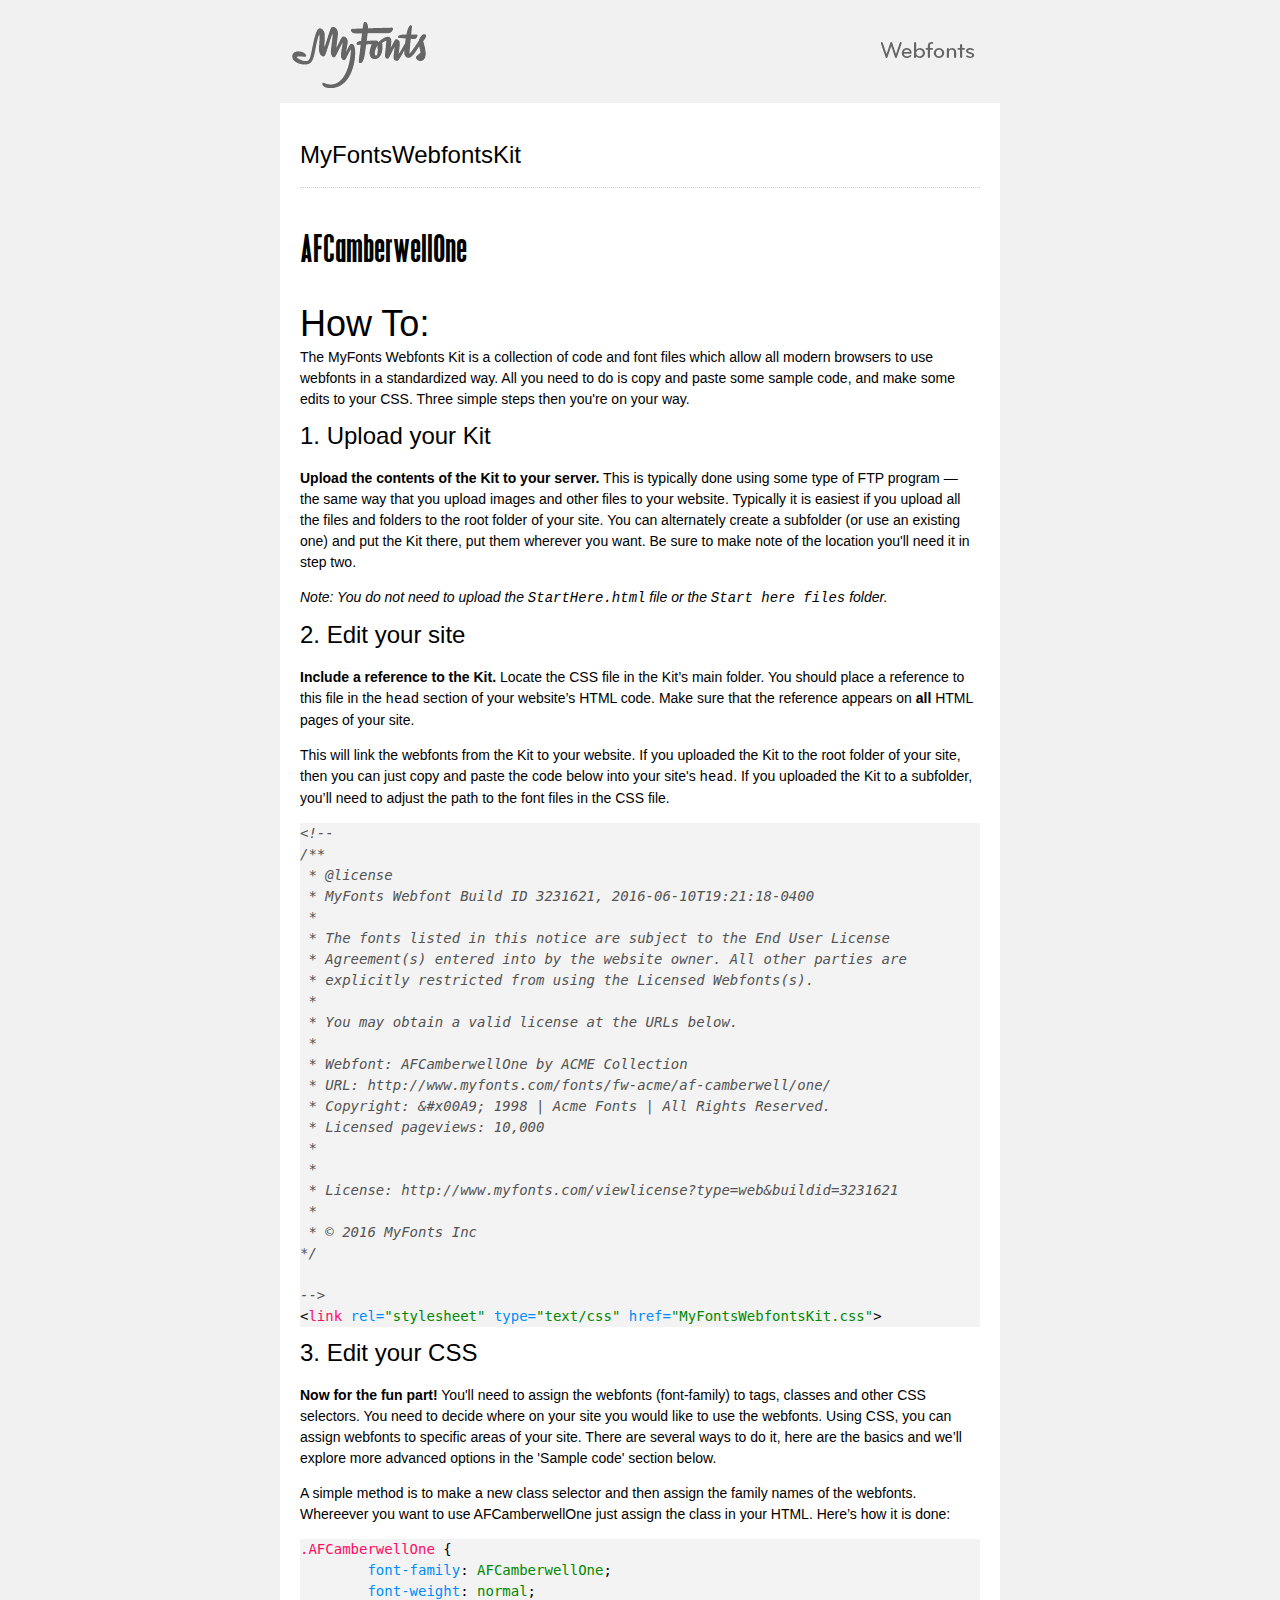
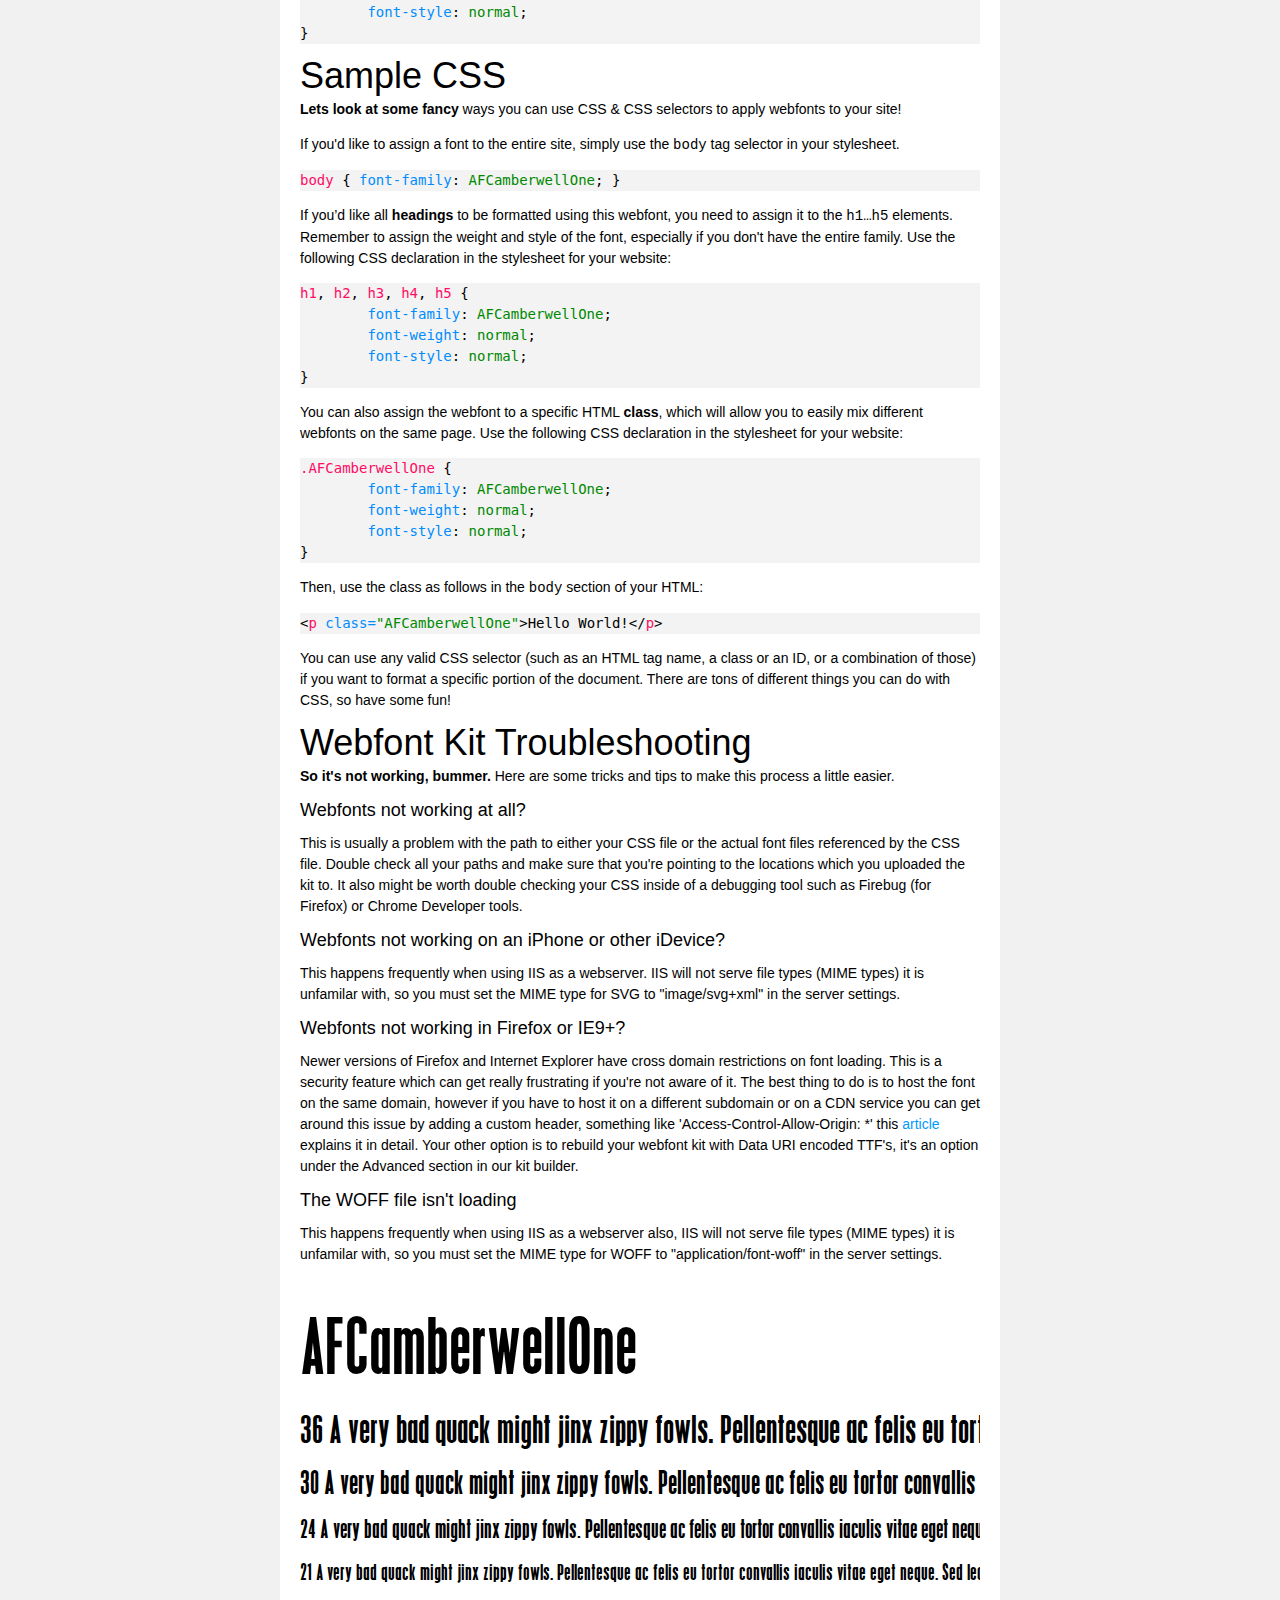
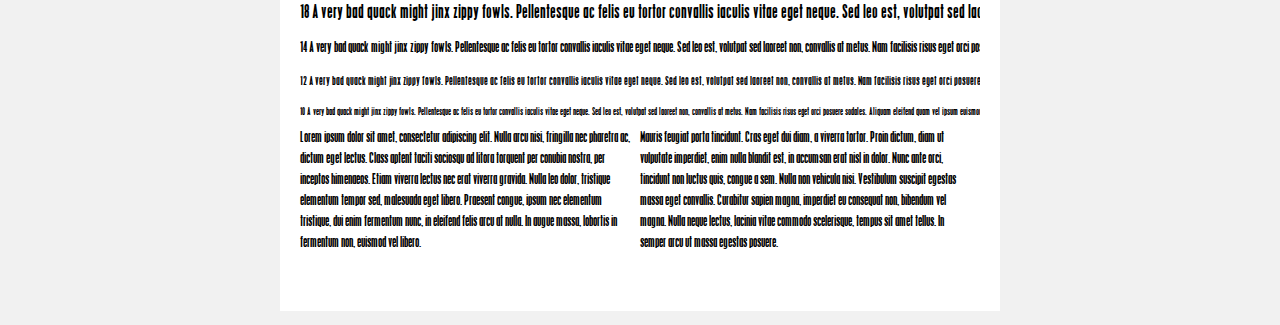
<file: css/MyFontsWebfontsKit/StartHere.html>
<!DOCTYPE html PUBLIC "-//W3C//DTD XHTML 1.0 Strict//EN"
	"http://www.w3.org/TR/xhtml1/DTD/xhtml1-strict.dtd">

<html xmlns="http://www.w3.org/1999/xhtml" xml:lang="en" lang="en">
<head>
<title>MyFontsWebfontsKit</title>
<meta http-equiv="Content-Type" content="text/html; charset=UTF-8"/>

<!--
/**
 * @license
 * MyFonts Webfont Build ID 3231621, 2016-06-10T19:21:18-0400
 * 
 * The fonts listed in this notice are subject to the End User License
 * Agreement(s) entered into by the website owner. All other parties are 
 * explicitly restricted from using the Licensed Webfonts(s).
 * 
 * You may obtain a valid license at the URLs below.
 * 
 * Webfont: AFCamberwellOne by ACME Collection
 * URL: http://www.myfonts.com/fonts/fw-acme/af-camberwell/one/
 * Copyright: &#x00A9; 1998 | Acme Fonts | All Rights Reserved.
 * Licensed pageviews: 10,000
 * 
 * 
 * License: http://www.myfonts.com/viewlicense?type=web&buildid=3231621
 * 
 * © 2016 MyFonts Inc
*/

-->

<!-- 1. load the webfonts -->
<link rel="stylesheet" type="text/css" href="MyFontsWebfontsKit.css"/>

<!-- 2. set up some css styles using the webfonts -->
<style type="text/css">
.AFCamberwellOne { font-family: AFCamberwellOne; }
</style>


<!-- not relevant to webfonts. just example code highlighting. -->
<script type="text/javascript" src="Start here files/highlight.js"></script>
<script type="text/javascript">
  hljs.initHighlightingOnLoad();
</script>

<!-- also not relavent to webfonts. just layout css for this doc. -->
<link rel="stylesheet" type="text/css" href="Start here files/layout.css">


</head>
<body>
<div id="header"><br/>
  <img src="Start here files/header.png" alt="MyFonts Webfonts" style="padding-bottom: 12px;" width="720" border="0" height="66"/>
</div>
<div id="main_container">
		
<div id="headline">
<h2 class="webfont-article-block">MyFontsWebfontsKit</h2>
<div class="container-article"><p style="font-size:36px;line-height:40px;">
  <span class="AFCamberwellOne" contenteditable="true">AFCamberwellOne </span>
</div>
</div>
<div id="webfont_instructions">
	<h1>How To:</h1>
	<p>The MyFonts Webfonts Kit is a collection of code and font files which allow all modern browsers to use webfonts in a standardized way.  
	All you need to do is copy and paste some sample code, and make some edits to your CSS.  Three simple steps then you're on your way.</p>
	
	<h2>1. Upload your Kit</h2>

	<p><strong>Upload the contents of the Kit to your server.</strong> This is
	typically done using some type of FTP program — the same way that you upload images and other files
	to your website. Typically it is easiest if you upload all the files and folders to
	the root folder of your site.  You can alternately create a subfolder (or use an existing one) and put
	the Kit there, put them wherever you want.  Be sure to make note of the location you'll need it in step two. </p>

	<p><em>Note: You do not need to upload the <code>StartHere.html</code> file or
	the <code>Start here files</code> folder.</em> </p>

	<h2>2. Edit your site</h2>

	<p><strong>Include a reference to the Kit. </strong> Locate the CSS file in the Kit’s main folder.  You should place a reference to this file in the
	<code>head</code> section of your website’s HTML code. Make
	sure that the reference appears on <strong>all</strong> HTML pages of your site.</p>

	<p>This will link the webfonts from the Kit to your website. 
	If you uploaded the Kit to the root folder of your site, then
	you can just copy and paste the code below into your site's 
	<code>head</code>. If you uploaded the Kit to a
	subfolder, you’ll need to adjust the path to the font files in the CSS file. </p>

	<pre><code class="html">&lt;!--
/**
 * @license
 * MyFonts Webfont Build ID 3231621, 2016-06-10T19:21:18-0400
 * 
 * The fonts listed in this notice are subject to the End User License
 * Agreement(s) entered into by the website owner. All other parties are 
 * explicitly restricted from using the Licensed Webfonts(s).
 * 
 * You may obtain a valid license at the URLs below.
 * 
 * Webfont: AFCamberwellOne by ACME Collection
 * URL: http://www.myfonts.com/fonts/fw-acme/af-camberwell/one/
 * Copyright: &amp;#x00A9; 1998 | Acme Fonts | All Rights Reserved.
 * Licensed pageviews: 10,000
 * 
 * 
 * License: http://www.myfonts.com/viewlicense?type=web&amp;buildid=3231621
 * 
 * © 2016 MyFonts Inc
*/

--&gt;
&lt;link rel=&quot;stylesheet&quot; type=&quot;text/css&quot; href=&quot;MyFontsWebfontsKit.css&quot;&gt;
</code></pre>
	
	<h2>3. Edit your CSS</h2>

	<p><strong>Now for the fun part!</strong>
	You'll need to assign the webfonts (font-family) to tags, classes and other CSS selectors.
	You need to decide where on your site you would like to use the webfonts.  
	Using CSS, you can assign webfonts to specific areas of your site.  
	There are several ways to do it, here are the basics and we’ll explore more advanced options in the 'Sample code' section below. </p>

	<p>A simple method is to make a new class selector and
	then assign the family names of the webfonts.  Whereever you want to use AFCamberwellOne just assign the class in your HTML. Here’s how it is done: </p>
	
	
	<pre><code class="css">.AFCamberwellOne { 
	font-family: AFCamberwellOne;
	font-weight: normal;
	font-style: normal;
}
</code></pre>
</div>
<div id="webfont_code">
	<h1>Sample CSS</h1>
	<p><strong>Lets look at some fancy</strong> ways you can use CSS &amp; CSS selectors to apply webfonts to your site!
	</p>
	
	<p>If you'd like to assign a font to the entire site, simply use the <code>body</code> tag selector in your stylesheet.</p>
	
	 
	<pre><code class="css">body { font-family: AFCamberwellOne; }</code></pre>

	<p>If you’d like all <strong>headings</strong> to be formatted using this
	webfont, you need to assign it to the <code>h1…h5</code> elements.  
	Remember to assign the weight and style of the font, especially if you don't have the entire family.
	Use the following CSS declaration in the stylesheet for your website: </p>

 
	<pre><code class="css">h1, h2, h3, h4, h5 { 
	font-family: AFCamberwellOne; 
	font-weight: normal; 
	font-style: normal; 
}</code></pre>

	<p>You can also assign the webfont to a specific HTML <strong>class</strong>, which will allow
	you to easily mix different webfonts on the same page. Use the following CSS
	declaration in the stylesheet for your website: </p>

	
	<pre><code class="css">.AFCamberwellOne { 
	font-family: AFCamberwellOne;
	font-weight: normal;
	font-style: normal;
}
</code></pre>

	<p>Then, use the class as follows in the <code>body</code> section of your HTML: </p>

		<pre><code class="html">&lt;p class=&quot;AFCamberwellOne&quot;&gt;Hello World!&lt;/p&gt;</code></pre>

	<p>You can use any valid CSS selector (such as an HTML tag name, a class or an
	ID, or a combination of those) if you want to format a specific portion of the
	document.  There are tons of different things you can do with CSS, so have some fun!</p>
	
</div>

<div id="webfont_troubleshooting">
	
	<h1>Webfont Kit Troubleshooting</h1>
	
	<p><strong>So it's not working, bummer.</strong>  Here are some tricks and tips to make this process a little easier.</p>
	
	<h3>Webfonts not working at all?</h3><p>
	This is usually a problem with the path to either your CSS file or the actual font files referenced by the CSS file.  Double check all your paths and make sure that you're pointing to the locations which you uploaded the kit to.
	It also might be worth double checking your CSS inside of a debugging tool such as Firebug (for Firefox) or Chrome Developer tools.
	</p>

	<h3>Webfonts not working on an iPhone or other iDevice?</h3><p>
	This happens frequently when using IIS as a webserver. IIS will not serve file types (MIME types) it is unfamilar with, so
	you must set the MIME type for SVG to "image/svg+xml" in the server settings.</p>

	<h3>Webfonts not working in Firefox or IE9+?</h3><p>
	Newer versions of Firefox and Internet Explorer have cross domain restrictions on font loading.
	This is a security feature which can get really frustrating if you're not aware of it.  The best thing to do is to host the font on the same domain,
	however if you have to host it on a different subdomain or on a CDN service you can get around this issue by adding a custom header, something like 'Access-Control-Allow-Origin: *'
	this <a href='http://www.red-team-design.com/firefox-doesnt-allow-cross-domain-fonts-by-default/'>article</a> explains it in detail.
	Your other option is to rebuild your webfont kit with Data URI encoded TTF's, it's an option under the Advanced section in our kit builder.</p>
	
	<h3>The WOFF file isn't loading</h3><p>
	This happens frequently when using IIS as a webserver also, IIS will not serve file types (MIME types) it is unfamilar with, so
	you must set the MIME type for WOFF to "application/font-woff" in the server settings.</p>
	</div>

<div id="webfont_specimen">
	<div class="clearer">&nbsp;</div>
	
		  <div class="clearer">&nbsp;</div>
  <div class="webfont-sample-block">
    <p class="AFCamberwellOne webfont-sample" style="font-size:72px;">AFCamberwellOne</p>
  </div>
  <div class="webfont-sample-block nowrap">
    <p class="AFCamberwellOne webfont-sample" style="font-size:36px;"><span>36 </span>A very bad quack might jinx zippy fowls. Pellentesque ac felis eu tortor convallis iaculis vitae eget neque. Sed leo est, volutpat sed laoreet non, convallis at metus. Nam facilisis risus eget orci posuere sodales. Aliquam eleifend quam vel ipsum euismod aliquam. Lorem ipsum dolor sit amet, consectetur adipiscing elit. Cras ut ultrices tellus. Aliquam quis metus diam, id commodo mi. Aenean ac urna mi, sit amet gravida lacus. Aliquam urna nunc, pulvinar vel egestas ac, tincidunt non dui. Maecenas in orci sit amet lacus mollis viverra eu vitae arcu. Vestibulum eros quam, viverra et fermentum ac, ultrices sit amet risus. Nulla tristique magna vel urna tempus cursus. </p>
    <p class="AFCamberwellOne webfont-sample" style="font-size:30px;"><span>30 </span>A very bad quack might jinx zippy fowls. Pellentesque ac felis eu tortor convallis iaculis vitae eget neque. Sed leo est, volutpat sed laoreet non, convallis at metus. Nam facilisis risus eget orci posuere sodales. Aliquam eleifend quam vel ipsum euismod aliquam. Lorem ipsum dolor sit amet, consectetur adipiscing elit. Cras ut ultrices tellus. Aliquam quis metus diam, id commodo mi. Aenean ac urna mi, sit amet gravida lacus. Aliquam urna nunc, pulvinar vel egestas ac, tincidunt non dui. Maecenas in orci sit amet lacus mollis viverra eu vitae arcu. Vestibulum eros quam, viverra et fermentum ac, ultrices sit amet risus. Nulla tristique magna vel urna tempus cursus. </p>
    <p class="AFCamberwellOne webfont-sample" style="font-size:24px;"><span>24 </span>A very bad quack might jinx zippy fowls. Pellentesque ac felis eu tortor convallis iaculis vitae eget neque. Sed leo est, volutpat sed laoreet non, convallis at metus. Nam facilisis risus eget orci posuere sodales. Aliquam eleifend quam vel ipsum euismod aliquam. Lorem ipsum dolor sit amet, consectetur adipiscing elit. Cras ut ultrices tellus. Aliquam quis metus diam, id commodo mi. Aenean ac urna mi, sit amet gravida lacus. Aliquam urna nunc, pulvinar vel egestas ac, tincidunt non dui. Maecenas in orci sit amet lacus mollis viverra eu vitae arcu. Vestibulum eros quam, viverra et fermentum ac, ultrices sit amet risus. Nulla tristique magna vel urna tempus cursus. </p>
    <p class="AFCamberwellOne webfont-sample" style="font-size:21px;"><span>21 </span>A very bad quack might jinx zippy fowls. Pellentesque ac felis eu tortor convallis iaculis vitae eget neque. Sed leo est, volutpat sed laoreet non, convallis at metus. Nam facilisis risus eget orci posuere sodales. Aliquam eleifend quam vel ipsum euismod aliquam. Lorem ipsum dolor sit amet, consectetur adipiscing elit. Cras ut ultrices tellus. Aliquam quis metus diam, id commodo mi. Aenean ac urna mi, sit amet gravida lacus. Aliquam urna nunc, pulvinar vel egestas ac, tincidunt non dui. Maecenas in orci sit amet lacus mollis viverra eu vitae arcu. Vestibulum eros quam, viverra et fermentum ac, ultrices sit amet risus. Nulla tristique magna vel urna tempus cursus. </p>
    <p class="AFCamberwellOne webfont-sample" style="font-size:18px;"><span>18 </span>A very bad quack might jinx zippy fowls. Pellentesque ac felis eu tortor convallis iaculis vitae eget neque. Sed leo est, volutpat sed laoreet non, convallis at metus. Nam facilisis risus eget orci posuere sodales. Aliquam eleifend quam vel ipsum euismod aliquam. Lorem ipsum dolor sit amet, consectetur adipiscing elit. Cras ut ultrices tellus. Aliquam quis metus diam, id commodo mi. Aenean ac urna mi, sit amet gravida lacus. Aliquam urna nunc, pulvinar vel egestas ac, tincidunt non dui. Maecenas in orci sit amet lacus mollis viverra eu vitae arcu. Vestibulum eros quam, viverra et fermentum ac, ultrices sit amet risus. Nulla tristique magna vel urna tempus cursus. </p>
    <p class="AFCamberwellOne webfont-sample" style="font-size:14px;"><span>14 </span>A very bad quack might jinx zippy fowls. Pellentesque ac felis eu tortor convallis iaculis vitae eget neque. Sed leo est, volutpat sed laoreet non, convallis at metus. Nam facilisis risus eget orci posuere sodales. Aliquam eleifend quam vel ipsum euismod aliquam. Lorem ipsum dolor sit amet, consectetur adipiscing elit. Cras ut ultrices tellus. Aliquam quis metus diam, id commodo mi. Aenean ac urna mi, sit amet gravida lacus. Aliquam urna nunc, pulvinar vel egestas ac, tincidunt non dui. Maecenas in orci sit amet lacus mollis viverra eu vitae arcu. Vestibulum eros quam, viverra et fermentum ac, ultrices sit amet risus. Nulla tristique magna vel urna tempus cursus. </p>
    <p class="AFCamberwellOne webfont-sample" style="font-size:12px;"><span>12 </span>A very bad quack might jinx zippy fowls. Pellentesque ac felis eu tortor convallis iaculis vitae eget neque. Sed leo est, volutpat sed laoreet non, convallis at metus. Nam facilisis risus eget orci posuere sodales. Aliquam eleifend quam vel ipsum euismod aliquam. Lorem ipsum dolor sit amet, consectetur adipiscing elit. Cras ut ultrices tellus. Aliquam quis metus diam, id commodo mi. Aenean ac urna mi, sit amet gravida lacus. Aliquam urna nunc, pulvinar vel egestas ac, tincidunt non dui. Maecenas in orci sit amet lacus mollis viverra eu vitae arcu. Vestibulum eros quam, viverra et fermentum ac, ultrices sit amet risus. Nulla tristique magna vel urna tempus cursus. </p>
    <p class="AFCamberwellOne webfont-sample" style="font-size:10px;"><span>10 </span>A very bad quack might jinx zippy fowls. Pellentesque ac felis eu tortor convallis iaculis vitae eget neque. Sed leo est, volutpat sed laoreet non, convallis at metus. Nam facilisis risus eget orci posuere sodales. Aliquam eleifend quam vel ipsum euismod aliquam. Lorem ipsum dolor sit amet, consectetur adipiscing elit. Cras ut ultrices tellus. Aliquam quis metus diam, id commodo mi. Aenean ac urna mi, sit amet gravida lacus. Aliquam urna nunc, pulvinar vel egestas ac, tincidunt non dui. Maecenas in orci sit amet lacus mollis viverra eu vitae arcu. Vestibulum eros quam, viverra et fermentum ac, ultrices sit amet risus. Nulla tristique magna vel urna tempus cursus. </p>
  </div>
  <div class="webfont-twocolumns">
    <p class="AFCamberwellOne">Lorem ipsum dolor sit amet, consectetur adipiscing elit. Nulla arcu nisi, fringilla nec pharetra ac, dictum eget lectus. Class aptent taciti sociosqu ad litora torquent per conubia nostra, per inceptos himenaeos. Etiam viverra lectus nec erat viverra gravida. Nulla leo dolor, tristique elementum tempor sed, malesuada eget libero. Praesent congue, ipsum nec elementum tristique, dui enim fermentum nunc, in eleifend felis arcu at nulla. In augue massa, lobortis in fermentum non, euismod vel libero. </p>
  </div>
  <div class="webfont-twocolumns last">
    <p class="AFCamberwellOne">Mauris feugiat porta tincidunt. Cras eget dui diam, a viverra tortor. Proin dictum, diam ut vulputate imperdiet, enim nulla blandit est, in accumsan erat nisl in dolor. Nunc ante orci, tincidunt non luctus quis, congue a sem. Nulla non vehicula nisi. Vestibulum suscipit egestas massa eget convallis. Curabitur sapien magna, imperdiet eu consequat non, bibendum vel magna. Nulla neque lectus, lacinia vitae commodo scelerisque, tempus sit amet tellus. In semper arcu ut massa egestas posuere. </p>
  </div>
  <div class="clearer">&nbsp;</div>
    </div>


</div>
</body>
</html>
</file>
<file: css/MyFontsWebfontsKit/MyFontsWebfontsKit.css>
/**
 * @license
 * MyFonts Webfont Build ID 3231621, 2016-06-10T19:21:18-0400
 * 
 * The fonts listed in this notice are subject to the End User License
 * Agreement(s) entered into by the website owner. All other parties are 
 * explicitly restricted from using the Licensed Webfonts(s).
 * 
 * You may obtain a valid license at the URLs below.
 * 
 * Webfont: AFCamberwellOne by ACME Collection
 * URL: http://www.myfonts.com/fonts/fw-acme/af-camberwell/one/
 * Copyright: &#x00A9; 1998 | Acme Fonts | All Rights Reserved.
 * Licensed pageviews: 10,000
 * 
 * 
 * License: http://www.myfonts.com/viewlicense?type=web&buildid=3231621
 * 
 * © 2016 MyFonts Inc
*/


/* @import must be at top of file, otherwise CSS will not work */
@import url("//hello.myfonts.net/count/314f85");

  
@font-face {font-family: 'AFCamberwellOne';src: url('webfonts/314F85_0_0.eot');src: url('webfonts/314F85_0_0.eot?#iefix') format('embedded-opentype'),url('webfonts/314F85_0_0.woff2') format('woff2'),url('webfonts/314F85_0_0.woff') format('woff'),url('webfonts/314F85_0_0.ttf') format('truetype');}
</file>
<file: css/MyFontsWebfontsKit/Start here files/layout.css>
body {
	font-family: "Lucida Grande", "Lucida Sans Unicode", Helvetica, Arial, sans-serif;
	font-size: 14px;
	line-height: 1.5em;
	background-color: #F1F1F1;
	margin: 0px;
	background-position: top;
}
#header, #footer {
	font-size: 10px;
	width: 720px;
	margin: 10px auto 0px auto;
	text-align: center;
	line-height: 1.2em;
}
#main_container {
	width: 680px;
	margin: 0px auto 20px auto;
	background-color: #FFFFFF;
	padding: 40px 20px;
}
a:link, a:visited {
	color: #0099FF;
	text-decoration: none;
}
a:hover {
	text-decoration: underline;	/*border-bottom: 1px dotted #999;*/
}
a:active {
	color: #6699FF;
}
p {
	margin: 0px 0px 1em 0px;
	padding: 0;
}
h1, h2, h3, h4, h5 {
	font-weight: normal;
	line-height: 1em;
	padding: 0;
	margin: 5px 0;
}
h1 {
	font-size: 36px;
}
h2 {
	font-size: 24px;
	margin-bottom: 20px;
}
h3 {
	font-size: 18px;
	margin-bottom: 14px;
}
h4 {
	font-size: 12px;
}
h5 {
	font-size: 14px;
	font-weight: bold;
}
ul {
	margin: 0px;
	padding-left: 18px;
}
li {
	line-height: 2em;
}
hr {
	height: 0px;
	border-width: 1px 0px 0px 0px;
	border-style: dotted none none none;
	border-color: #CCC;
	padding-bottom: 5px;
}
div.container-article {
	padding-top: 40px !important;
	margin-top: 20px;
	border-top: 1px dotted #CCC;
}
div.webfont-credits, .webfont-twocolumns, .webfont-sample-block {
	padding: 0px;
	/*border: 1px solid #CCC;*/
	float: left; 
}
.webfont-article-block {
	margin: 0 auto 20px auto;
	padding: 0;
}
.webfont-sample-block {
	width: 680px;
}
.webfont-sample {
	margin-top:20px;
	margin-bottom: 10px;
	margin-left: auto;
	margin-right: auto;
	line-height: 1em;
}
.nowrap {
	white-space:nowrap;
	overflow: hidden;
}
.last {
	margin: 0;
}
.webfont-twocolumns {
	width: 330px;
	margin: 0 10px 0 0;
}
.webfont-credits {
	width: 160px;
	font-size: 11px;
	line-height: 1.5em;
	margin: 0 10px 0 0;
}
div.clearer {
	font-size: 0px;
	height: 5px;
	margin: 0px;
	padding: 0px;
	clear: both;
	line-height: 0px;
}
cite, em {
	font-style: italic;
}

/* 
	Code formatting
*/
pre code {
  display: block;
  color: #000;
  background: #F3F3F3;
	font-family: "Consolas", "Menlo", "DejaVu Sans Mono", monospace;
}
pre .subst,
pre .title {
  font-weight: normal;
  color: #000;
}
pre .comment {
  color: #535353;
  font-style: italic;
}
pre .doctype {
  color: #535353;
}
pre .tag {
  background: #F3F3F3;
}
pre .tag .title,
pre .id,
pre .attr_selector,
pre .pseudo,
pre .literal,
pre .keyword,
pre .hexcolor,
pre .css .function,
pre .ini .title,
pre .css .class,
pre .list .title,
pre .tex .command {
  font-weight: normal;
  color: #FF0C64;
}
pre .attribute,
pre .rules .keyword,
pre .number,
pre .date {
  font-weight: normal;
  color: #008CFF;
}
pre .number {
  font-weight: normal;
}
pre .string,
pre .value,
pre .filter .argument,
pre .css .function .params {
  color: #008900;
  font-weight: normal;
}
</file>
